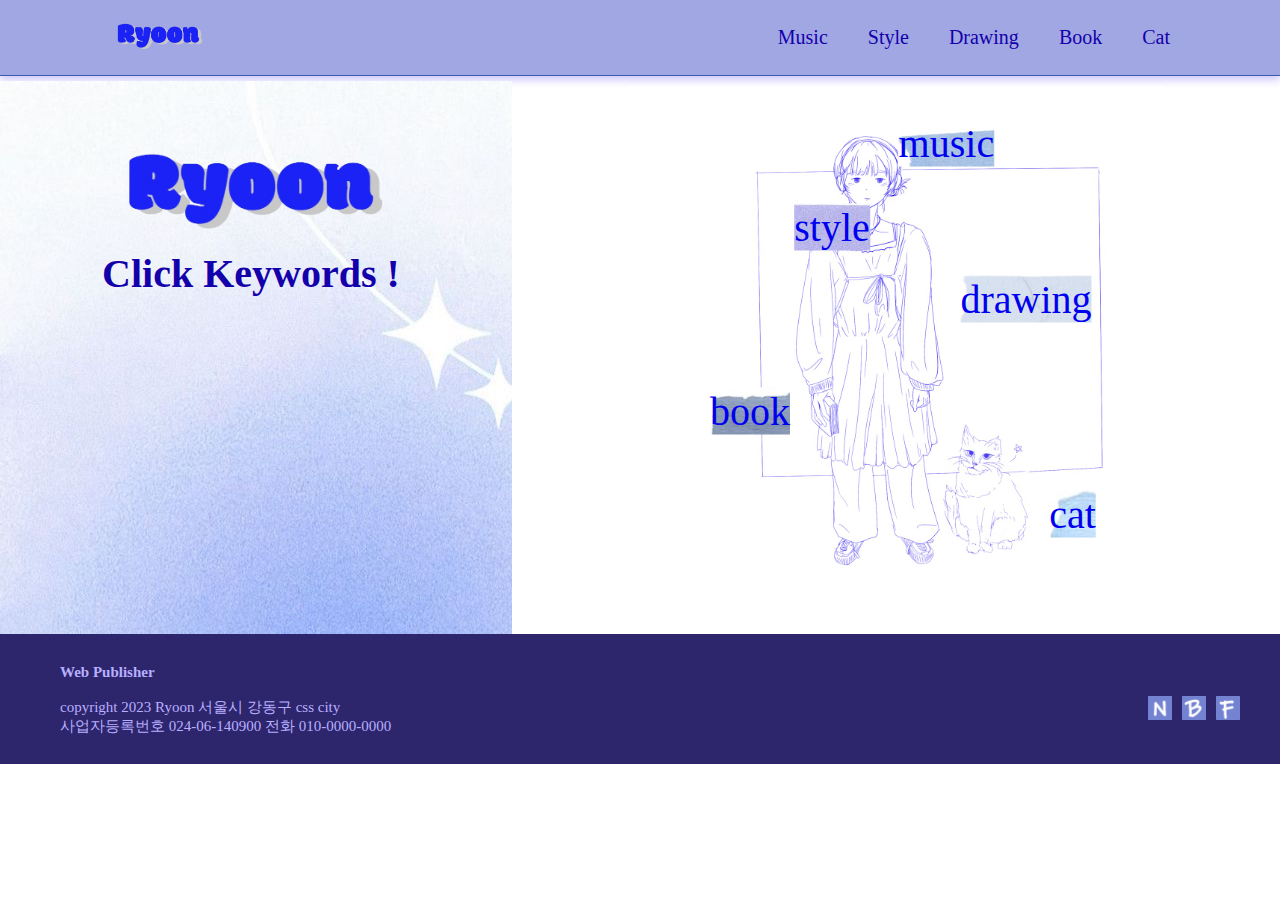
<file: index.html>
<!DOCTYPE html>
<html lang="en">
<head>
    <meta charset="UTF-8">
    <meta name="viewport" content="width=device-width, initial-scale=1.0">
    <title>Ryoon</title>
    <link rel="stylesheet" href="styles.css">
</head>
<body>
    <header>
        <nav>
            <div class="logo"><a href="index.html"><img src="img/logo.png" alt="logo"></a></div>
            <ul>
                <li><a href="music.html">Music</a></li>
                <li><a href="style.html">Style</a></li>
                <li><a href="drawing.html">Drawing</a></li>
                <li><a href="book.html">Book</a></li>
                <li><a href="cat.html">Cat</a></li>
            </ul>
        </nav>
    </header>
    <main>
        <div class="left">
            <div><img src="img/logo.png" alt="logo" style="width: 300px; margin-top: 30px;"></div>
            <span class="click">Click Keywords !</span>
        </div>
        <div class="right">
            <img src="img/me.jpg" alt="me">
            <div id="button">
            <div id="button1"><a href="music.html">music</a></div>
            <div id="button2"><a href="style.html">style</a></div>
            <div id="button3"><a href="drawing.html">drawing</a></div>
            <div id="button4"><a href="book.html">book</a></div>
            <div id="button5"><a href="cat.html">cat</a></div>
        </div>
        </div>
    </main>
    <footer>
        <div class="footer">
            <b>Web Publisher</b><br>
            <br>
            copyright 2023 Ryoon 서울시 강동구 css city<br>
            사업자등록번호 024-06-140900 전화 010-0000-0000
        </div>
        <div class="footer2">
            <a href="#"><img src="img/n.png"></a>
            <a href="#"><img src="img/b.png"></a>
            <a href="#"><img src="img/f.png"></a>
        </div>
        
    </footer>
</body>
</html>
</file>
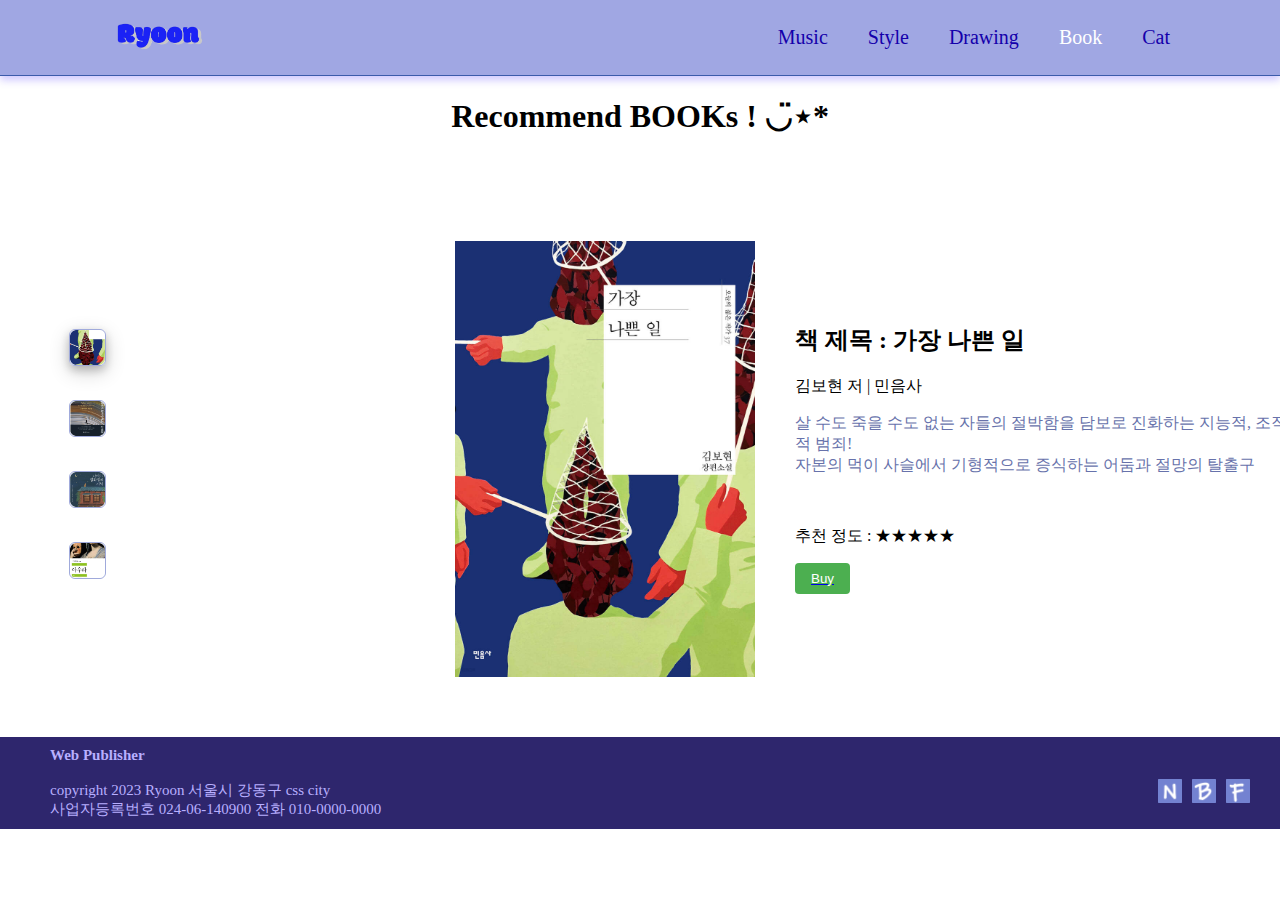
<file: book.html>
<!DOCTYPE html>
<html lang="en">
<head>
    <meta charset="UTF-8">
    <meta name="viewport" content="width=device-width, initial-scale=1.0">
    <title>Books!</title>
    <link rel="stylesheet" href="styles.css">
    <style>

         main {
            display: flex;
            justify-content: center; 
            padding: 20px;
        }

        aside {
            width: 100px;
            padding: 10px;
        }

        .book-menu {
            margin-top: 150%;
            margin-left: 20%;
            list-style-type: none;
            padding: 0;
        }

        .book-menu img {
            width: 35px;
            border: solid 1px #a0aadb;
            border-radius: 6px;
        }

        .book-menu li {
            margin-bottom: 30px;
            text-align: center;
        }

        .highlight-icon {
            box-shadow: 0 4px 8px rgba(0, 0, 0, 0.2), 0 6px 20px rgba(0, 0, 0, 0.19); /* 그림자 효과 */
            animation: glow 1.5s infinite alternate; /* 빛나는 애니메이션 */
        }

        @keyframes glow {
            from {
                box-shadow: 0 0 5px rgba(0, 26, 255, 0.5);
            }
            to {
                box-shadow: 0 0 20px rgb(0, 8, 255);
            }
        }


        .book-content {
            flex-grow: 1;
            max-width: 1500px; 
            display : block;
            margin-top: 5%;
            margin-left : 25%;
            margin-bottom: 10px;

        }

        .book-info {
            display: flex;
            align-items: center;
            margin-bottom: 30px;
        }

        .book-info img {
            max-width: 300px;
            margin-right: 40px;
        }

        .book-details h2 {
            margin-top: 0;
        }

        .buy-button {
            display: block;
            margin-top: 10px;
            padding: 8px 16px;
            background-color: #4CAF50;
            color: white;
            border: none;
            border-radius: 4px;
            cursor: pointer;
        }
        .buy-button:hover {
            display: block;
            margin-top: 10px;
            padding: 8px 16px;
            background-color: #1c681e;
            color: white;
            border: none;
            border-radius: 4px;
            cursor: pointer;
        }

        footer {
            width: 100%;
            background-color: #2e266d;
            margin-bottom: -60px;
            padding: 10px 20px;
            box-sizing: border-box;
            bottom: 0;
            left: 0;
            display: flex;
            justify-content: space-between;
            align-items: center;
        }

        .footer2 {
            display: flex;
            gap: 10px;
            margin-top: 20px;
        }

        .footer2 img {
            width: 24px;
            height: 24px;
        }
    </style>
</head>
<body>
    <header>
        <nav>
            <div class="logo"><a href="index.html"><img src="img/logo.png" alt="logo"></a></div>
            <ul>
                <li><a href="music.html">Music</a></li>
                <li><a href="style.html">Style</a></li>
                <li><a href="drawing.html">Drawing</a></li>
                <li style="color: white;"><a href="book.html">Book</a></li>
                <li><a href="cat.html">Cat</a></li>
            </ul>
        </nav>
    </header>

    <h1 style="text-align: center;">Recommend BOOKs ! ◡̈⋆*</h1>
    <main>
        
        <aside>
            <ul class="book-menu">
                <li><a href="book.html"><img src="img/book-icon1.png" alt="Book Icon"class="highlight-icon"></a></li>
                <li><a href="book2.html"><img src="img/book-icon2.png" alt="Book Icon"></a></li>
                <li><a href="book3.html"><img src="img/book-icon3.png" alt="Book Icon"></a></li>
                <li><a href="book4.html"><img src="img/book-icon4.png" alt="Book Icon"></a></li>
            </ul>
        </aside>

        <section class="book-content">
            <div class="book-info">
                <img src="img/book1.jpg" alt="Book Cover">
                <div class="book-details">
                    <h2>책 제목 : 가장 나쁜 일</h2>
                    <p>김보현 저 | 민음사 </p>
                    <p style="color: #6772ab;">살 수도 죽을 수도 없는 자들의 절박함을 담보로 진화하는 지능적, 조직적 범죄!<br>
                        자본의 먹이 사슬에서 기형적으로 증식하는 어둠과 절망의 탈출구<br>
                        </p><br>
                    <p>추천 정도 : ★★★★★
                    </p>
                    <a href="https://www.yes24.com/Product/Goods/110792471"><button class="buy-button">Buy</button></a>
                </div>
            </div>
        </section>
    </main>

    <footer>
        <div class="footer">
            <b>Web Publisher</b><br>
            <br>
            copyright 2023 Ryoon 서울시 강동구 css city<br>
            사업자등록번호 024-06-140900 전화 010-0000-0000
        </div>
        <div class="footer2">
            <a href="#"><img src="img/n.png"></a>
            <a href="#"><img src="img/b.png"></a>
            <a href="#"><img src="img/f.png"></a>
        </div>
        
    </footer>
</body>
</html>
</file>
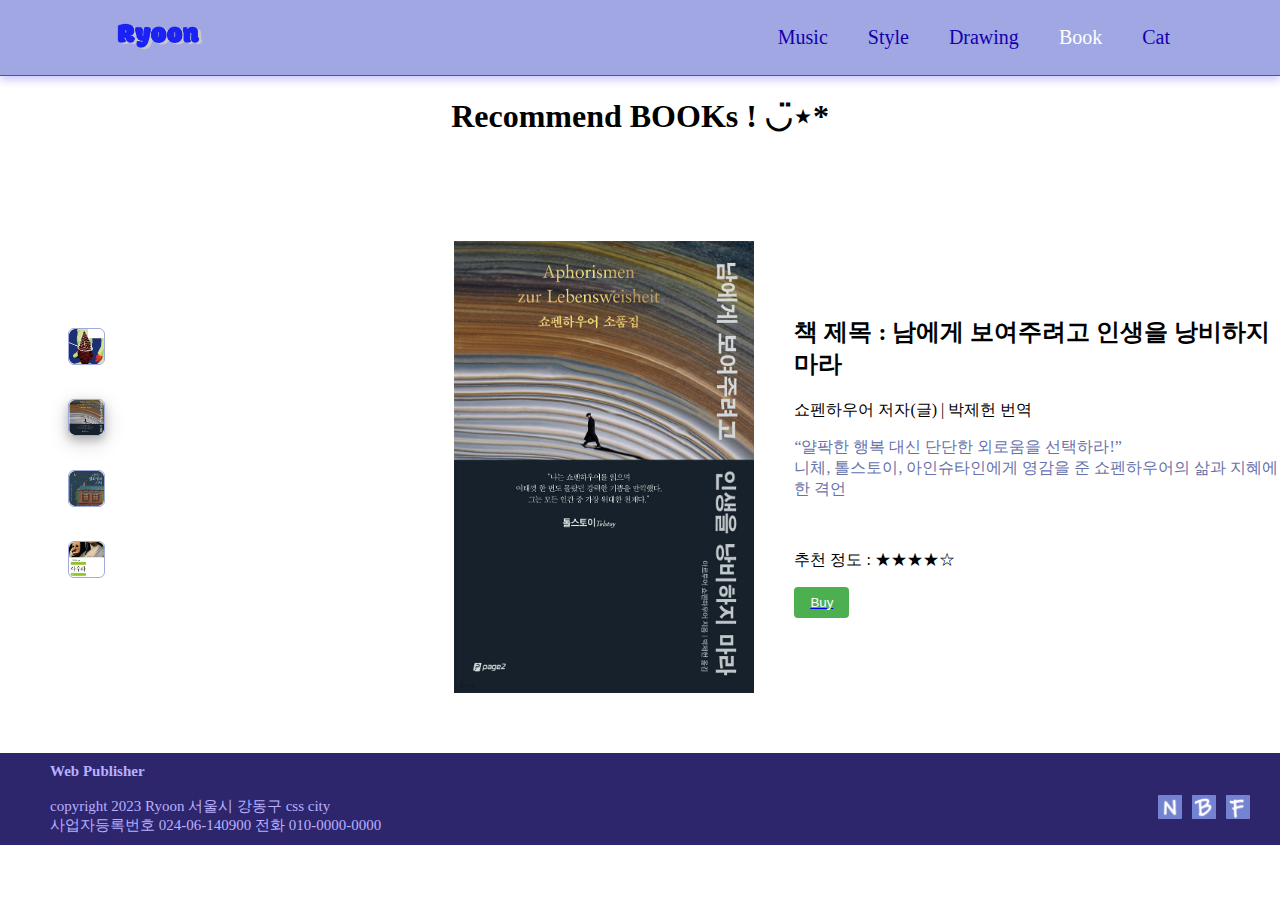
<file: book2.html>
<!DOCTYPE html>
<html lang="en">
<head>
    <meta charset="UTF-8">
    <meta name="viewport" content="width=device-width, initial-scale=1.0">
    <title>Books!</title>
    <link rel="stylesheet" href="styles.css">
    <style>

         main {
            display: flex;
            justify-content: center; 
            padding: 20px;
        }

        aside {
            width: 100px;
            padding: 10px;
        }

        .book-menu {
            margin-top: 150%;
            margin-left: 20%;
            list-style-type: none;
            padding: 0;
        }

        .book-menu img {
            width: 35px;
            border: solid 1px #a0aadb;
            border-radius: 6px;
        }

        .book-menu li {
            margin-bottom: 30px;
            text-align: center;
        }

        .highlight-icon {
            box-shadow: 0 4px 8px rgba(0, 0, 0, 0.2), 0 6px 20px rgba(0, 0, 0, 0.19); /* 그림자 효과 */
            animation: glow 1.5s infinite alternate; /* 빛나는 애니메이션 */
        }

        @keyframes glow {
            from {
                box-shadow: 0 0 5px rgba(0, 26, 255, 0.5);
            }
            to {
                box-shadow: 0 0 20px rgb(0, 8, 255);
            }
        }


        .book-content {
            flex-grow: 1;
            max-width: 1500px; 
            display : block;
            margin-top: 5%;
            margin-left : 25%;
            margin-bottom: 10px;

        }

        .book-info {
            display: flex;
            align-items: center;
            margin-bottom: 30px;
        }

        .book-info img {
            max-width: 300px;
            margin-right: 40px;
        }

        .book-details h2 {
            margin-top: 0;
        }

        .buy-button {
            display: block;
            margin-top: 10px;
            padding: 8px 16px;
            background-color: #4CAF50;
            color: white;
            border: none;
            border-radius: 4px;
            cursor: pointer;
        }
        .buy-button:hover {
            display: block;
            margin-top: 10px;
            padding: 8px 16px;
            background-color: #1c681e;
            color: white;
            border: none;
            border-radius: 4px;
            cursor: pointer;
        }

        footer {
            width: 100%;
            background-color: #2e266d;
            margin-bottom: -60px;
            padding: 10px 20px;
            box-sizing: border-box;
            bottom: 0;
            left: 0;
            display: flex;
            justify-content: space-between;
            align-items: center;
        }

        .footer2 {
            display: flex;
            gap: 10px;
            margin-top: 20px;
        }

        .footer2 img {
            width: 24px;
            height: 24px;
        }
    </style>
</head>
<body>
    <header>
        <nav>
            <div class="logo"><a href="index.html"><img src="img/logo.png" alt="logo"></a></div>
            <ul>
                <li><a href="music.html">Music</a></li>
                <li><a href="style.html">Style</a></li>
                <li><a href="drawing.html">Drawing</a></li>
                <li style="color: white;"><a href="book.html">Book</a></li>
                <li><a href="cat.html">Cat</a></li>
            </ul>
        </nav>
    </header>

    <h1 style="text-align: center;">Recommend BOOKs ! ◡̈⋆*</h1>
    <main>
        
        <aside>
            <ul class="book-menu">
                <li><a href="book.html"><img src="img/book-icon1.png" alt="Book Icon"></a></li>
                <li><a href="book2.html"><img src="img/book-icon2.png" alt="Book Icon"class="highlight-icon"></a></li>
                <li><a href="book3.html"><img src="img/book-icon3.png" alt="Book Icon"></a></li>
                <li><a href="book4.html"><img src="img/book-icon4.png" alt="Book Icon"></a></li>
            </ul>
        </aside>

        <section class="book-content">
            <div class="book-info">
                <img src="img/book2.jpg" alt="Book Cover">
                <div class="book-details">
                    <h2>책 제목 : 남에게 보여주려고 인생을 낭비하지 마라</h2>
                    <p>쇼펜하우어 저자(글) | 박제헌 번역</p>
                    <p style="color: #6772ab;">“얄팍한 행복 대신 단단한 외로움을 선택하라!”<br>
                        니체, 톨스토이, 아인슈타인에게 영감을 준 쇼펜하우어의 삶과 지혜에 대한 격언<br>
                        </p><br>
                    <p>추천 정도 : ★★★★☆
                    </p>
                    <a href="https://product.kyobobook.co.kr/detail/S000210410749"><button class="buy-button">Buy</button></a>
                </div>
            </div>
        </section>
    </main>

    <footer>
        <div class="footer">
            <b>Web Publisher</b><br>
            <br>
            copyright 2023 Ryoon 서울시 강동구 css city<br>
            사업자등록번호 024-06-140900 전화 010-0000-0000
        </div>
        <div class="footer2">
            <a href="#"><img src="img/n.png"></a>
            <a href="#"><img src="img/b.png"></a>
            <a href="#"><img src="img/f.png"></a>
        </div>
        
    </footer>
</body>
</html>
</file>
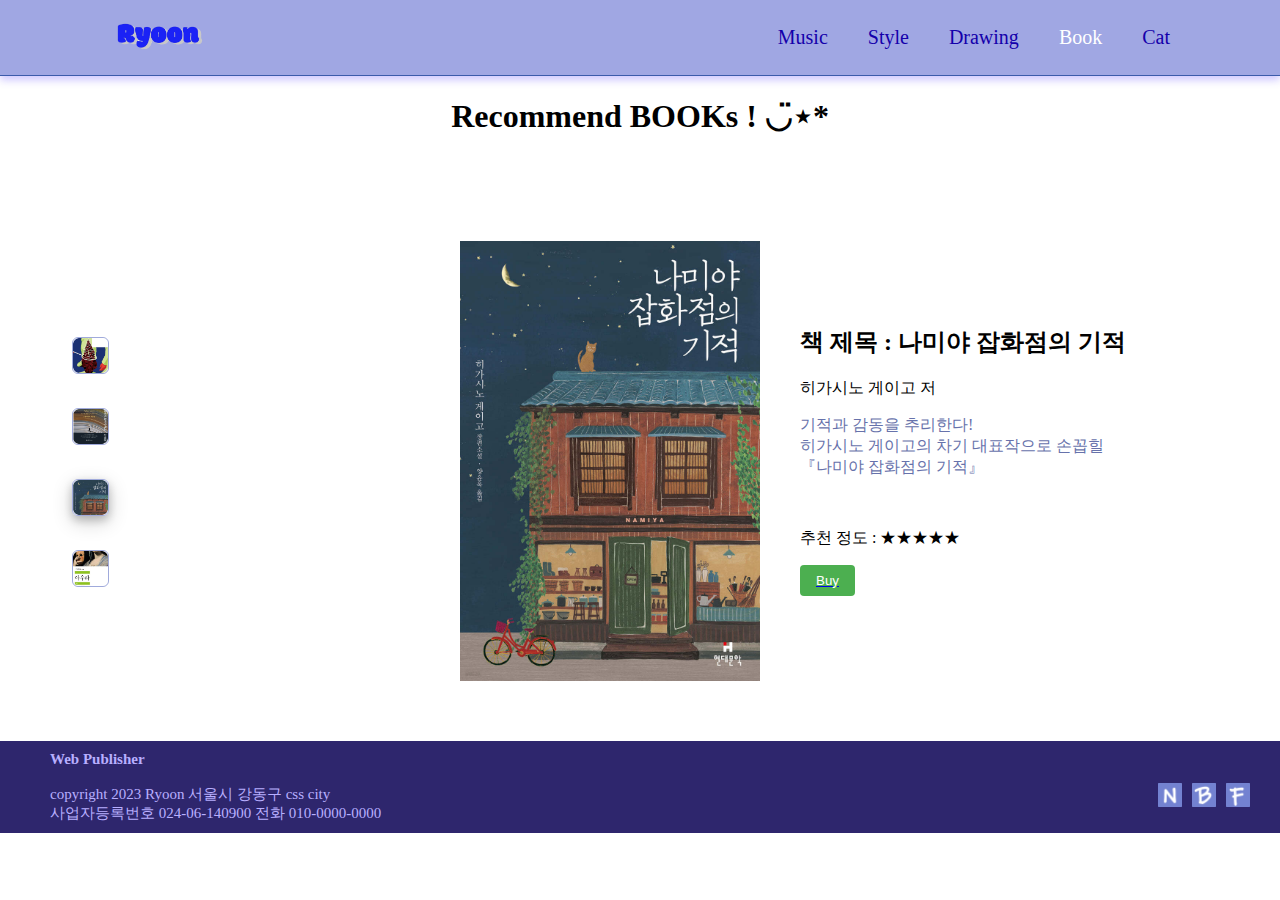
<file: book3.html>
<!DOCTYPE html>
<html lang="en">
<head>
    <meta charset="UTF-8">
    <meta name="viewport" content="width=device-width, initial-scale=1.0">
    <title>Books!</title>
    <link rel="stylesheet" href="styles.css">
    <style>

         main {
            display: flex;
            justify-content: center; 
            padding: 20px;
        }

        aside {
            width: 100px;
            padding: 10px;
        }

        .book-menu {
            margin-top: 150%;
            margin-left: 20%;
            list-style-type: none;
            padding: 0;
        }

        .book-menu img {
            width: 35px;
            border: solid 1px #a0aadb;
            border-radius: 6px;
        }

        .book-menu li {
            margin-bottom: 30px;
            text-align: center;
        }

        .highlight-icon {
            box-shadow: 0 4px 8px rgba(0, 0, 0, 0.2), 0 6px 20px rgba(0, 0, 0, 0.19); /* 그림자 효과 */
            animation: glow 1.5s infinite alternate; /* 빛나는 애니메이션 */
        }

        @keyframes glow {
            from {
                box-shadow: 0 0 5px rgba(0, 26, 255, 0.5);
            }
            to {
                box-shadow: 0 0 20px rgb(0, 8, 255);
            }
        }


        .book-content {
            flex-grow: 1;
            max-width: 1500px; 
            display : block;
            margin-top: 5%;
            margin-left : 25%;
            margin-bottom: 10px;
        }

        .book-info {
            display: flex;
            align-items: center;
            margin-bottom: 30px;
        }

        .book-info img {
            max-width: 300px;
            margin-right: 40px;
        }

        .book-details h2 {
            margin-top: 0;
        }

        .buy-button {
            display: block;
            margin-top: 10px;
            padding: 8px 16px;
            background-color: #4CAF50;
            color: white;
            border: none;
            border-radius: 4px;
            cursor: pointer;
        }
        .buy-button:hover {
            display: block;
            margin-top: 10px;
            padding: 8px 16px;
            background-color: #1c681e;
            color: white;
            border: none;
            border-radius: 4px;
            cursor: pointer;
        }

        footer {
            width: 100%;
            background-color: #2e266d;
            margin-bottom: -60px;
            padding: 10px 20px;
            box-sizing: border-box;
            bottom: 0;
            left: 0;
            display: flex;
            justify-content: space-between;
            align-items: center;
        }

        .footer2 {
            display: flex;
            gap: 10px;
            margin-top: 20px;
        }

        .footer2 img {
            width: 24px;
            height: 24px;
        }
    </style>
</head>
<body>
    <header>
        <nav>
            <div class="logo"><a href="index.html"><img src="img/logo.png" alt="logo"></a></div>
            <ul>
                <li><a href="music.html">Music</a></li>
                <li><a href="style.html">Style</a></li>
                <li><a href="drawing.html">Drawing</a></li>
                <li style="color: white;"><a href="book.html">Book</a></li>
                <li><a href="cat.html">Cat</a></li>
            </ul>
        </nav>
    </header>

    <h1 style="text-align: center;">Recommend BOOKs ! ◡̈⋆*</h1>
    <main>
        
        <aside>
            <ul class="book-menu">
                <li><a href="book.html"><img src="img/book-icon1.png" alt="Book Icon"></a></li>
                <li><a href="book2.html"><img src="img/book-icon2.png" alt="Book Icon"></a></li>
                <li><a href="book3.html"><img src="img/book-icon3.png" alt="Book Icon"class="highlight-icon"></a></li>
                <li><a href="book4.html"><img src="img/book-icon4.png" alt="Book Icon"></a></li>
            </ul>
        </aside>

        <section class="book-content">
            <div class="book-info">
                <img src="img/book3.jpg" alt="Book Cover">
                <div class="book-details">
                    <h2>책 제목 : 나미야 잡화점의 기적</h2>
                    <p>히가시노 게이고 저 </p>
                    <p style="color: #6772ab;">
                    기적과 감동을 추리한다!<br>
                    히가시노 게이고의 차기 대표작으로 손꼽힐<br>
                    『나미야 잡화점의 기적』 <br>
                        </p><br>
                    <p>추천 정도 : ★★★★★
                    </p>
                    <a href="https://www.yes24.com/Product/Goods/110792471"><button class="buy-button">Buy</button></a>
                </div>
            </div>
        </section>
    </main>

    <footer>
        <div class="footer">
            <b>Web Publisher</b><br>
            <br>
            copyright 2023 Ryoon 서울시 강동구 css city<br>
            사업자등록번호 024-06-140900 전화 010-0000-0000
        </div>
        <div class="footer2">
            <a href="#"><img src="img/n.png"></a>
            <a href="#"><img src="img/b.png"></a>
            <a href="#"><img src="img/f.png"></a>
        </div>
        
    </footer>
</body>
</html>
</file>
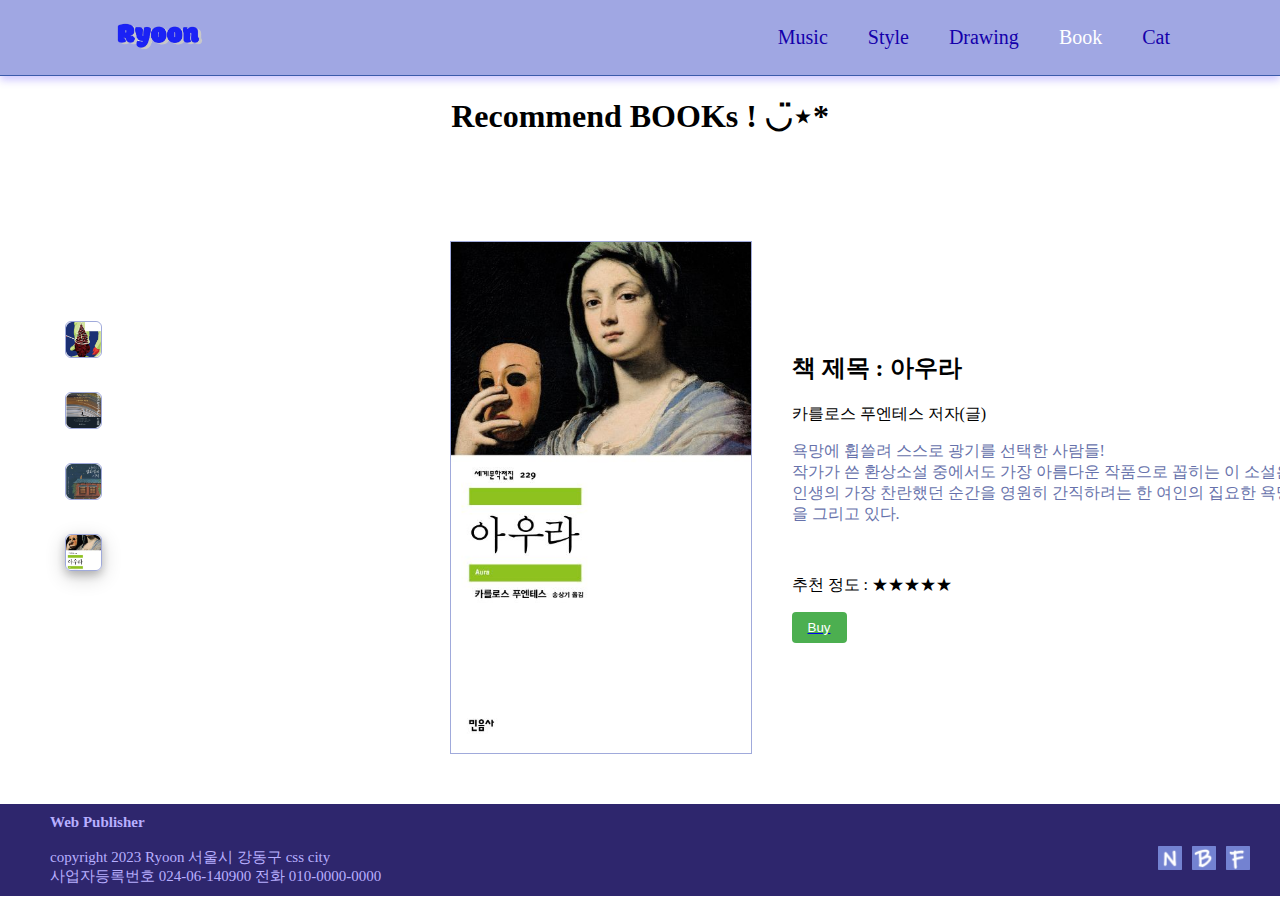
<file: book4.html>
<!DOCTYPE html>
<html lang="en">
<head>
    <meta charset="UTF-8">
    <meta name="viewport" content="width=device-width, initial-scale=1.0">
    <title>Books!</title>
    <link rel="stylesheet" href="styles.css">
    <style>

         main {
            display: flex;
            justify-content: center; 
            padding: 20px;
        }

        aside {
            width: 100px;
            padding: 10px;
        }

        .book-menu {
            margin-top: 150%;
            margin-left: 20%;
            list-style-type: none;
            padding: 0;
        }

        .book-menu img {
            width: 35px;
            border: solid 1px #a0aadb;
            border-radius: 6px;
        }

        .book-menu li {
            margin-bottom: 30px;
            text-align: center;
        }

        .highlight-icon {
            box-shadow: 0 4px 8px rgba(0, 0, 0, 0.2), 0 6px 20px rgba(0, 0, 0, 0.19); /* 그림자 효과 */
            animation: glow 1.5s infinite alternate; /* 빛나는 애니메이션 */
        }

        @keyframes glow {
            from {
                box-shadow: 0 0 5px rgba(0, 26, 255, 0.5);
            }
            to {
                box-shadow: 0 0 20px rgb(0, 8, 255);
            }
        }


        .book-content {
            flex-grow: 1;
            max-width: 1500px; 
            display : block;
            margin-top: 5%;
            margin-left : 25%;

        }

        .book-info {
            display: flex;
            align-items: center;
            margin-bottom: 30px;
        }

        .book-info img {
            max-width: 300px;
            margin-right: 40px;
        }

        .book-details h2 {
            margin-top: 0;
        }

        .buy-button {
            display: block;
            margin-top: 10px;
            padding: 8px 16px;
            background-color: #4CAF50;
            color: white;
            border: none;
            border-radius: 4px;
            cursor: pointer;
        }
        .buy-button:hover {
            display: block;
            margin-top: 10px;
            padding: 8px 16px;
            background-color: #1c681e;
            color: white;
            border: none;
            border-radius: 4px;
            cursor: pointer;
        }

        footer {
            width: 100%;
            background-color: #2e266d;
            margin-bottom: -60px;
            padding: 10px 20px;
            box-sizing: border-box;
            bottom: 0;
            left: 0;
            display: flex;
            justify-content: space-between;
            align-items: center;
        }

        .footer2 {
            display: flex;
            gap: 10px;
            margin-top: 20px;
        }

        .footer2 img {
            width: 24px;
            height: 24px;
        }
    </style>
</head>
<body>
    <header>
        <nav>
            <div class="logo"><a href="index.html"><img src="img/logo.png" alt="logo"></a></div>
            <ul>
                <li><a href="music.html">Music</a></li>
                <li><a href="style.html">Style</a></li>
                <li><a href="drawing.html">Drawing</a></li>
                <li style="color: white;"><a href="book.html">Book</a></li>
                <li><a href="cat.html">Cat</a></li>
            </ul>
        </nav>
    </header>

    <h1 style="text-align: center;">Recommend BOOKs ! ◡̈⋆*</h1>
    <main>
        
        <aside>
            <ul class="book-menu">
                <li><a href="book.html"><img src="img/book-icon1.png" alt="Book Icon"></a></li>
                <li><a href="book2.html"><img src="img/book-icon2.png" alt="Book Icon"></a></li>
                <li><a href="book3.html"><img src="img/book-icon3.png" alt="Book Icon"></a></li>
                <li><a href="book4.html"><img src="img/book-icon4.png" alt="Book Icon"class="highlight-icon"></a></li>
            </ul>
        </aside>

        <section class="book-content">
            <div class="book-info">
                <img src="img/book4.jpg" alt="Book Cover" style="border: solid 1px #a0aadb;">
                <div class="book-details">
                    <h2>책 제목 : 아우라</h2>
                    <p>카를로스 푸엔테스 저자(글) </p>
                    <p style="color: #6772ab;">욕망에 휩쓸려 스스로 광기를 선택한 사람들!<br>
                        작가가 쓴 환상소설 중에서도 가장 아름다운 작품으로 꼽히는 이 소설은 <br>
                        인생의 가장 찬란했던 순간을 영원히 간직하려는 한 여인의 집요한 욕망을 그리고 있다. 
                        </p><br>
                    <p>추천 정도 : ★★★★★
                    </p>
                    <a href="https://product.kyobobook.co.kr/detail/S000000620366"><button class="buy-button">Buy</button></a>
                </div>
            </div>
            <!-- 여기에 다른 책 정보 추가 -->
        </section>
    </main>

    <footer>
        <div class="footer">
            <b>Web Publisher</b><br>
            <br>
            copyright 2023 Ryoon 서울시 강동구 css city<br>
            사업자등록번호 024-06-140900 전화 010-0000-0000
        </div>
        <div class="footer2">
            <a href="#"><img src="img/n.png"></a>
            <a href="#"><img src="img/b.png"></a>
            <a href="#"><img src="img/f.png"></a>
        </div>
        
    </footer>
</body>
</html>
</file>
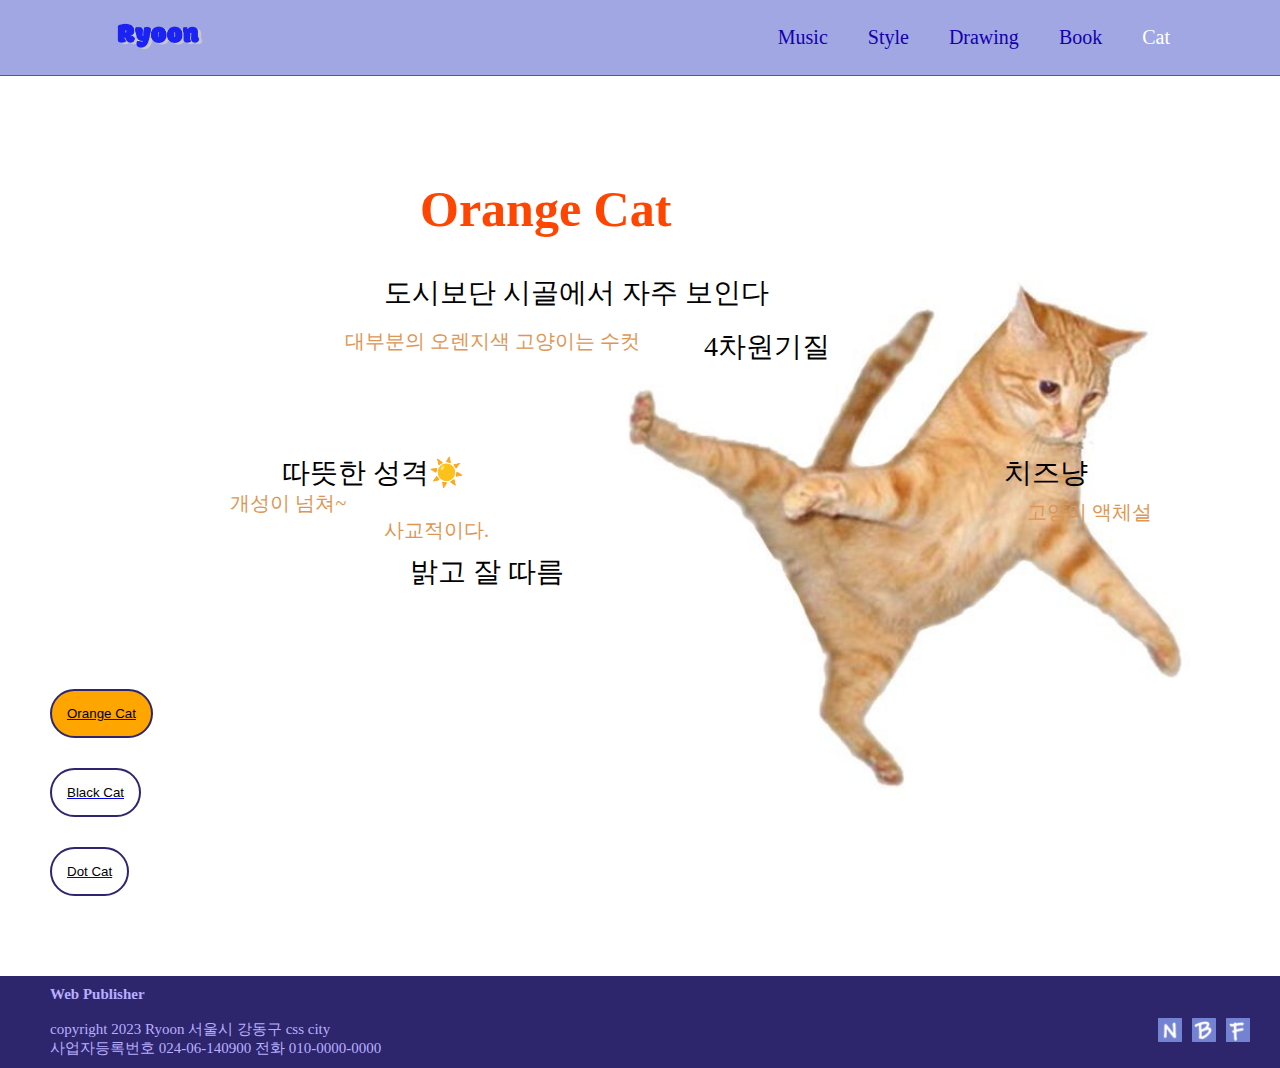
<file: cat.html>
<!DOCTYPE html>
<html lang="en">
<head>
    <meta charset="UTF-8">
    <meta name="viewport" content="width=device-width, initial-scale=1.0">
    <title>Orange Cat</title>
    <link rel="stylesheet" href="styles.css">
    <style>
        body {
            margin: 0;
            padding: 0;
        }

        .background-image {
            width: 100%;
            height: 100vh;
            background-image: url('img/cat1.png');
            background-size: cover;
            background-position: center;
            display: flex;
            justify-content: center;
            align-items: center;
            position: relative;
        }

        .description {
            padding: 20px;
            border-radius: 10px;
            max-width: 600px;
            text-align: center;
            list-style: none;
        }

        .description div{
            font-size: 28px;
        }

        .buttons {
            width: 100%;
            margin-left: 30px;
            position: absolute;
            bottom: 80px;
            left: 20px;
        }

        .buttons button {
            padding: 15px;
            border: solid 2px #2e266d;
            border-radius: 30px;
        }
        footer {
            width: 100%;
            background-color: #2e266d;
            margin-bottom: -60px;
            padding: 10px 20px;
            box-sizing: border-box;
            bottom: 0;
            left: 0;
            display: flex;
            justify-content: space-between;
            align-items: center;
        }

        .footer2 {
            display: flex;
            gap: 10px;
            margin-top: 20px;
        }

        .footer2 img {
            width: 24px;
            height: 24px;
        }
    </style>
</head>
<body>
    <header>
        <nav>
            <div class="logo"><a href="index.html"><img src="img/logo.png" alt="logo"></a></div>
            <ul>
                <li><a href="music.html">Music</a></li>
                <li><a href="style.html">Style</a></li>
                <li><a href="drawing.html">Drawing</a></li>
                <li><a href="book.html">Book</a></li>
                <li style="color: white;"><a href="cat.html">Cat</a></li>
            </ul>
        </nav>
    </header>

    <div class="background-image">
        <div class="description">
            <h2 style="font-size: 50px; position:
             absolute; top: 62px; left: 420px; color: orangered;">Orange Cat</h2>
            <ul>
                <div style="position: absolute; top: 28%; left: 55%;">4차원기질</div>
                <div style="position: absolute; top: 22%; left: 30%;">도시보단 시골에서 자주 보인다</div>
                <div style="position: absolute; top: 28%; right: 50%; font-size: 20px; color: rgb(222, 150, 83);">대부분의 오렌지색 고양이는 수컷</div>
                <div style="position: absolute; top: 42%; left: 22%;">따뜻한 성격☀️</div>
                <div style="position: absolute; top: 47%; right: 10%; font-size: 20px; color: rgb(222, 150, 83);">고양이 액체설</div>
                <div style="position: absolute; top: 53%; left: 32%;">밝고 잘 따름</div>
                <div style="position: absolute; top: 49%; left: 30%; font-size: 20px; color: rgb(222, 150, 83);">사교적이다.</div>

                <div style="position: absolute; top: 46%; left: 18%; font-size: 20px; color: rgb(222, 150, 83);">개성이 넘쳐~</div>
                <div style="position: absolute; top: 42%; right: 15%;">치즈냥</div>
            </ul>
        </div>
        <div class="buttons">
            <a href="cat.html"><button style="background-color: orange;">Orange Cat</button></a>
            <a href="cat2.html"><button>Black Cat</button></a>
            <a href="cat3.html"><button>Dot Cat</button></a>
        </div>
    </div>


    <footer>
        <div class="footer">
            <b>Web Publisher</b><br>
            <br>
            copyright 2023 Ryoon 서울시 강동구 css city<br>
            사업자등록번호 024-06-140900 전화 010-0000-0000
        </div>
        <div class="footer2">
            <a href="#"><img src="img/n.png"></a>
            <a href="#"><img src="img/b.png"></a>
            <a href="#"><img src="img/f.png"></a>
        </div>
        
    </footer>
</body>
</html>
</file>
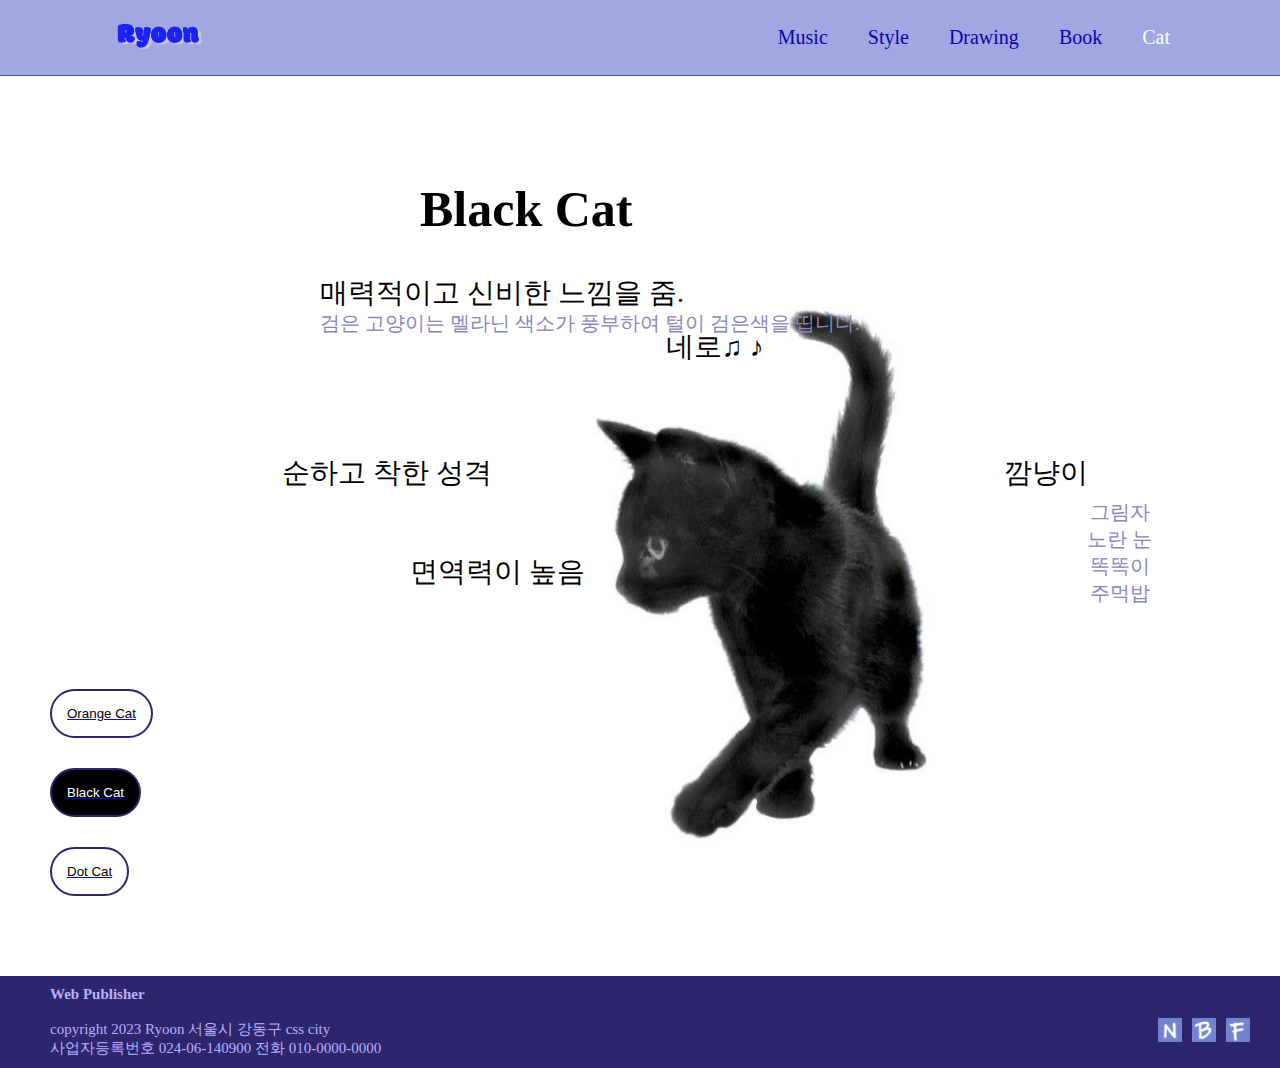
<file: cat2.html>
<!DOCTYPE html>
<html lang="en">
<head>
    <meta charset="UTF-8">
    <meta name="viewport" content="width=device-width, initial-scale=1.0">
    <title>black Cat</title>
    <link rel="stylesheet" href="styles.css">
    <style>
        body {
            margin: 0;
            padding: 0;
        }

        .background-image {
            width: 100%;
            height: 100vh;
            background-image: url('img/cat2.png');
            background-size: cover;
            background-position: center;
            display: flex;
            justify-content: center;
            align-items: center;
            position: relative;
        }

        .description {
            padding: 20px;
            border-radius: 10px;
            max-width: 600px;
            text-align: center;
            list-style: none;
        }

        .description div{
            font-size: 28px;
        }

        .buttons {
            width: 100%;
            margin-left: 30px;
            position: absolute;
            bottom: 80px;
            left: 20px;
        }

        .buttons button {
            padding: 15px;
            border: solid 2px #2e266d;
            border-radius: 30px;
        }
        footer {
            width: 100%;
            background-color: #2e266d;
            margin-bottom: -60px;
            padding: 10px 20px;
            box-sizing: border-box;
            bottom: 0;
            left: 0;
            display: flex;
            justify-content: space-between;
            align-items: center;
        }

        .footer2 {
            display: flex;
            gap: 10px;
            margin-top: 20px;
        }

        .footer2 img {
            width: 24px;
            height: 24px;
        }
    </style>
</head>
<body>
    <header>
        <nav>
            <div class="logo"><a href="index.html"><img src="img/logo.png" alt="logo"></a></div>
            <ul>
                <li><a href="music.html">Music</a></li>
                <li><a href="style.html">Style</a></li>
                <li><a href="drawing.html">Drawing</a></li>
                <li><a href="book.html">Book</a></li>
                <li style="color: white;"><a href="cat.html">Cat</a></li>
            </ul>
        </nav>
    </header>

    <div class="background-image">
        <div class="description">
            <h2 style="font-size: 50px; position:
             absolute; top: 62px; left: 420px; color: rgb(0, 0, 0);">Black Cat</h2>
            <ul>
                <div style="position: absolute; top: 28%; left: 52%;">네로♫ ♪</div>
                <div style="position: absolute; top: 22%; left: 25%;">매력적이고 신비한 느낌을 줌.</div>
                <div style="position: absolute; top: 26%; left: 25%; font-size: 20px; color: rgb(135, 135, 185);">검은 고양이는 멜라닌 색소가 풍부하여 털이 검은색을 띱니다.</div>
                <div style="position: absolute; top: 42%; left: 22%;">순하고 착한 성격</div>
                <div style="position: absolute; top: 53%; left: 32%;">면역력이 높음</div>
                <div style="position: absolute; top: 42%; right: 15%;">깜냥이</div>
                <div style="position: absolute; top: 47%; right: 10%; font-size: 20px; color: rgb(135, 135, 185);">
                    그림자<br> 
                    노란 눈 <br>
                    똑똑이<br>
                    주먹밥<br>
                </div>

            </ul>
        </div>
        <div class="buttons">
            <a href="cat.html"><button>Orange Cat</button></a>
            <a href="cat2.html"><button style="background-color: rgb(0, 0, 0); color: #ffffff;">Black Cat</button></a>
            <a href="cat3.html"><button>Dot Cat</button></a>
        </div>
    </div>


    <footer>
        <div class="footer">
            <b>Web Publisher</b><br>
            <br>
            copyright 2023 Ryoon 서울시 강동구 css city<br>
            사업자등록번호 024-06-140900 전화 010-0000-0000
        </div>
        <div class="footer2">
            <a href="#"><img src="img/n.png"></a>
            <a href="#"><img src="img/b.png"></a>
            <a href="#"><img src="img/f.png"></a>
        </div>
        
    </footer>
</body>
</html>
</file>
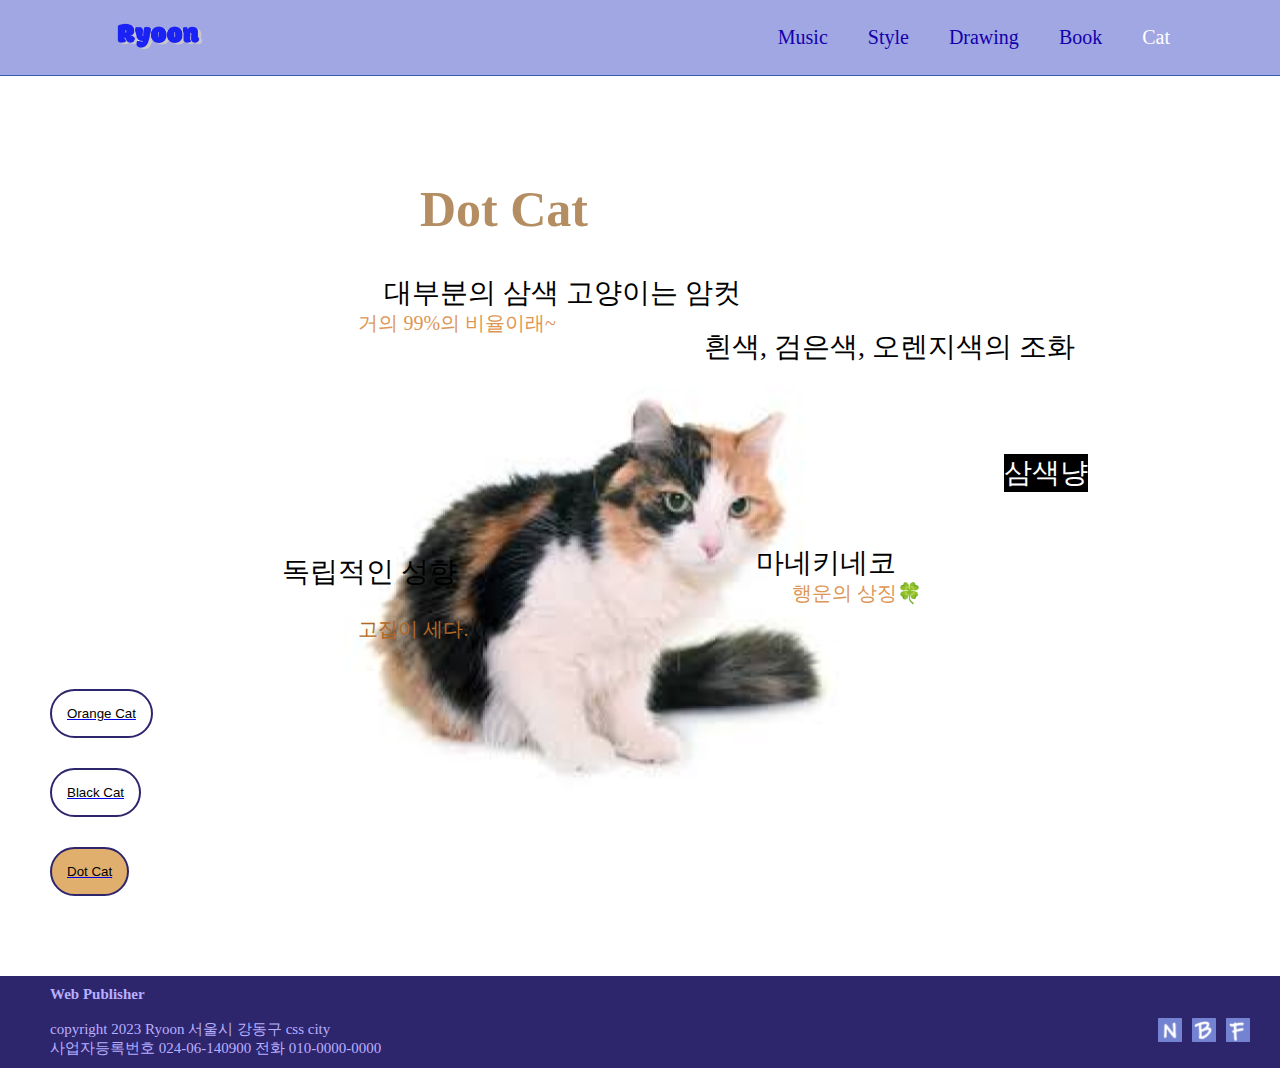
<file: cat3.html>
<!DOCTYPE html>
<html lang="en">
<head>
    <meta charset="UTF-8">
    <meta name="viewport" content="width=device-width, initial-scale=1.0">
    <title>Dot Cat</title>
    <link rel="stylesheet" href="styles.css">
    <style>
        body {
            margin: 0;
            padding: 0;
        }

        .background-image {
            width: 100%;
            height: 100vh;
            background-image: url('img/cat3.png');
            background-size: cover;
            background-position: center;
            display: flex;
            justify-content: center;
            align-items: center;
            position: relative;
        }

        .description {
            padding: 20px;
            border-radius: 10px;
            max-width: 600px;
            text-align: center;
            list-style: none;
        }

        .description div{
            font-size: 28px;
        }

        .buttons {
            width: 100%;
            margin-left: 30px;
            position: absolute;
            bottom: 80px;
            left: 20px;
        }

        .buttons button {
            padding: 15px;
            border: solid 2px #2e266d;
            border-radius: 30px;
        }
        footer {
            width: 100%;
            background-color: #2e266d;
            margin-bottom: -60px;
            padding: 10px 20px;
            box-sizing: border-box;
            bottom: 0;
            left: 0;
            display: flex;
            justify-content: space-between;
            align-items: center;
        }

        .footer2 {
            display: flex;
            gap: 10px;
            margin-top: 20px;
        }

        .footer2 img {
            width: 24px;
            height: 24px;
        }
    </style>
</head>
<body>
    <header>
        <nav>
            <div class="logo"><a href="index.html"><img src="img/logo.png" alt="logo"></a></div>
            <ul>
                <li><a href="music.html">Music</a></li>
                <li><a href="style.html">Style</a></li>
                <li><a href="drawing.html">Drawing</a></li>
                <li><a href="book.html">Book</a></li>
                <li style="color: white;"><a href="cat.html">Cat</a></li>
            </ul>
        </nav>
    </header>

    <div class="background-image">
        <div class="description">
            <h2 style="font-size: 50px; position:
             absolute; top: 62px; left: 420px; color: rgb(180, 142, 98);">Dot Cat</h2>
            <ul>
                <div style="position: absolute; top: 28%; left: 55%;">흰색, 검은색, 오렌지색의 조화</div>
                <div style="position: absolute; top: 22%; left: 30%;">대부분의 삼색 고양이는 암컷</div>
                <div style="position: absolute; top: 26%; left: 28%; font-size: 20px; color: rgb(222, 150, 83);">거의 99%의 비율이래~</div>
                <div style="position: absolute; top: 52%; right: 30%;">마네키네코</div>
                <div style="position: absolute; top: 56%; right: 28%; font-size: 20px; color: rgb(222, 150, 83);">행운의 상징🍀</div>
                <div style="position: absolute; top: 53%; left: 22%;">독립적인 성향</div>
                <div style="position: absolute; top: 60%; left: 28%; font-size: 20px; color: rgb(176, 104, 37);">고집이 세다.</div>
                <div style="position: absolute; top: 42%; right: 15%; background-color: black; color: white;">삼색냥</div>
            </ul>
        </div>
        <div class="buttons">
            <a href="cat.html"><button>Orange Cat</button></a>
            <a href="cat2.html"><button>Black Cat</button></a>
            <a href="cat3.html"><button style="background-color: rgb(225, 175, 109);">Dot Cat</button></a>
        </div>
    </div>


    <footer>
        <div class="footer">
            <b>Web Publisher</b><br>
            <br>
            copyright 2023 Ryoon 서울시 강동구 css city<br>
            사업자등록번호 024-06-140900 전화 010-0000-0000
        </div>
        <div class="footer2">
            <a href="#"><img src="img/n.png"></a>
            <a href="#"><img src="img/b.png"></a>
            <a href="#"><img src="img/f.png"></a>
        </div>
        
    </footer>
</body>
</html>
</file>
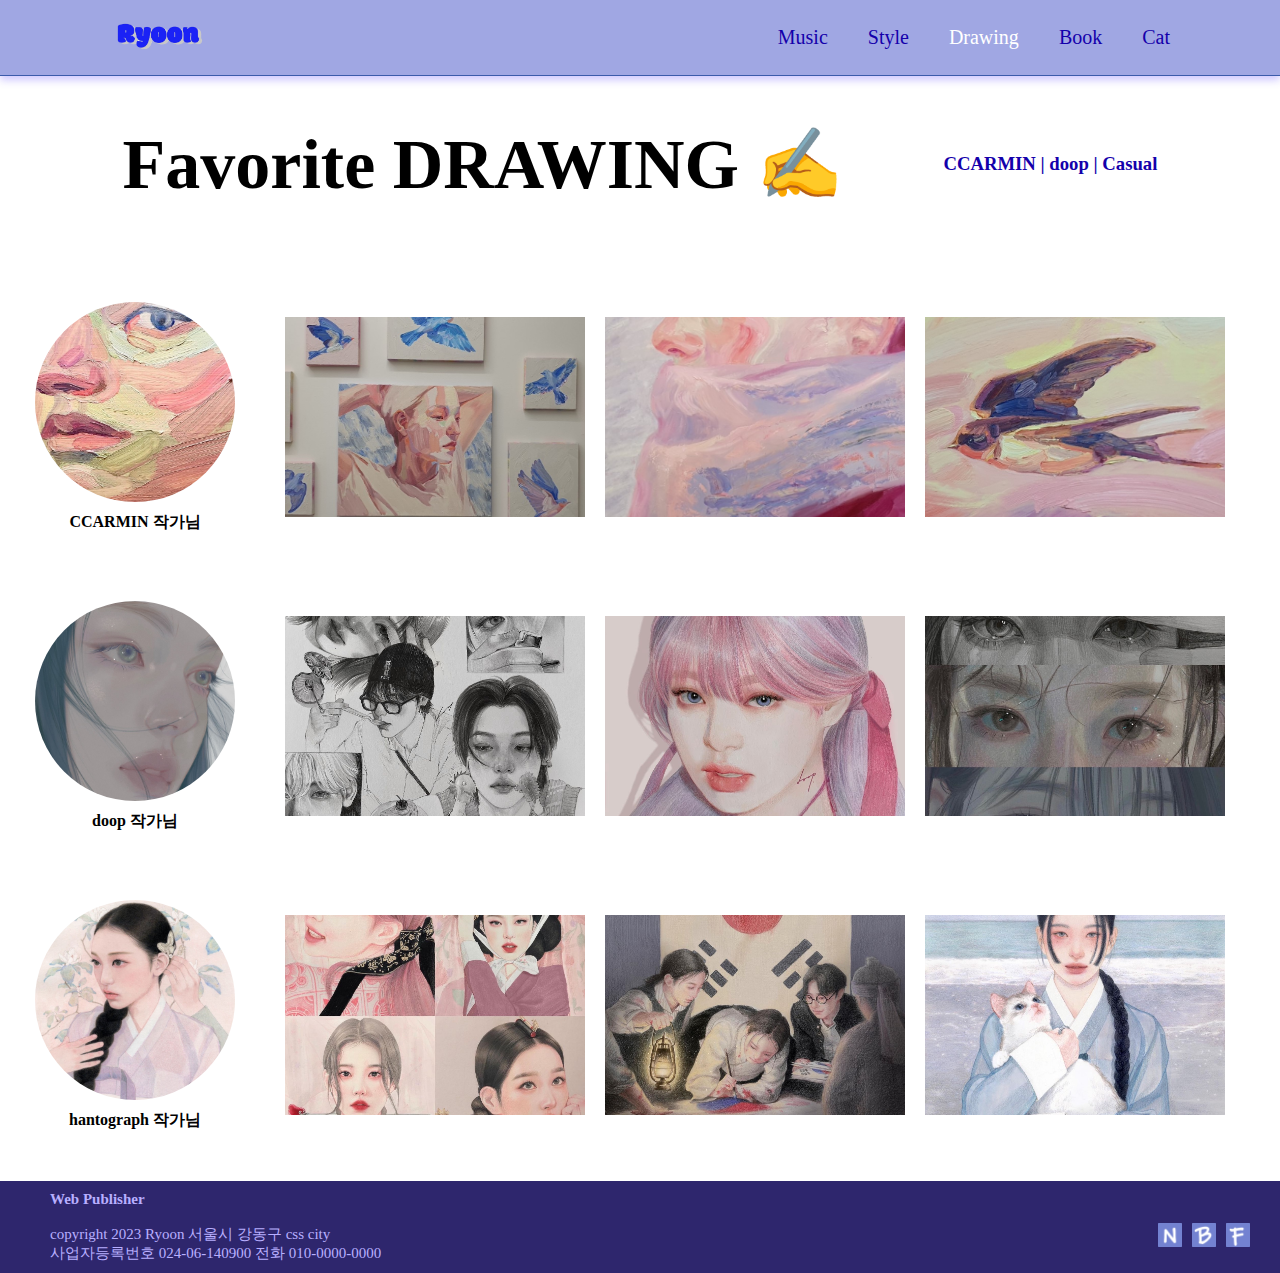
<file: drawing.html>
<!DOCTYPE html>
<html lang="en">
<head>
   <meta charset="UTF-8">
   <meta name="viewport" content="width=device-width, initial-scale=1.0">
   <title>DRAWING</title>
   <link rel="stylesheet" href="styles.css">
   <style>
       .header-container {
           display: flex;
           justify-content: center;
           align-items: center;
           margin-bottom: 50px;
       }

       .header-container h1 {
           font-size: 70px;
           margin-right: 50px;
       }

       .header-container h3 {
           margin: 0 0 0 50px;
       }

       .profile-container {
    display: flex;
    justify-content: center;
    align-items: center;
    margin-bottom: 50px;
    position: relative;
}

.profile-wrapper {
    display: flex;
    flex-direction: column;
    align-items: center;
    margin-right: 50px;
}

.profile-image {
    width: 200px;
    height: 200px;
    border-radius: 50%;
    transition: filter 0.3s ease;
}

.profile-image:hover {
    filter: brightness(0.5);
}

.profile-link {
    position: absolute;
    top: 47%;
    left: 20.5%;
    transform: translate(-50%, -50%);
    color: white;
    font-size: 15px;
    font-weight: bold;
    text-decoration: underline;
    opacity: 0;
    transition: opacity 0.3s ease;
    pointer-events: none;
}

.profile-image:hover + .profile-link {
    opacity: 1;
    pointer-events: auto;
}

.profile-name {
    margin-top: 10px;
    font-weight: bold;
}

.artwork-container {
    display: flex;
}

.artwork-container img {
    width: 300px;
    height: 200px;
    object-fit: cover;
    margin-right: 20px;
}
footer {
            width: 100%;
            background-color: #2e266d;
            margin-bottom: -60px;
            padding: 10px 20px;
            box-sizing: border-box;
            bottom: 0;
            left: 0;
            display: flex;
            justify-content: space-between;
            align-items: center;
        }

        .footer2 {
            display: flex;
            gap: 10px;
            margin-top: 20px;
        }

        .footer2 img {
            width: 24px;
            height: 24px;
        }
   </style>
</head>
<body>
   <header>
       <nav>
           <div class="logo"><a href="index.html"><img src="img/logo.png" alt="logo"></a></div>
           <ul>
               <li><a href="music.html">Music</a></li>
               <li><a href="style.html">Style</a></li>
               <li style="color: white;"><a href="drawing.html">Drawing</a></li>
               <li><a href="book.html">Book</a></li>
               <li><a href="cat.html">Cat</a></li>
           </ul>
       </nav>
   </header>

   <div class="header-container">
       <h1>Favorite DRAWING ✍</h1>
       <h3 style="color: #1400ab;"">CCARMIN | doop | Casual </h3>
   </div>

   <div class="profile-container">
    <div class="profile-wrapper">
        <img class="profile-image" src="img/profile1.jpg" alt="Profile Image">
        <a href="https://www.instagram.com/ccarmin_/" target="_blank" class="profile-link">작가 인스타로 이동</a>
        <div class="profile-name">CCARMIN 작가님</div>
    </div>
    <div class="artwork-container">
        <img src="img/ca1.jpg" alt="Artwork 1">
        <img src="img/ca2.jpg" alt="Artwork 2">
        <img src="img/ca3.jpg" alt="Artwork 3">
    </div>
</div>
<br>

<div class="profile-container">
    <div class="profile-wrapper">
        <img class="profile-image" src="img/profile2.jpg" alt="Profile Image">
        <a href="https://www.instagram.com/mood.doop/" target="_blank" class="profile-link">작가 인스타로 이동</a>
        <div class="profile-name">doop 작가님</div>
    </div>
    <div class="artwork-container">
        <img src="img/do1.jpg" alt="Artwork 1">
        <img src="img/do2.jpg" alt="Artwork 2">
        <img src="img/do3.jpg" alt="Artwork 3">
    </div>
</div>
<br>
<div class="profile-container">
    <div class="profile-wrapper">
        <img class="profile-image" src="img/profile3.jpg" alt="Profile Image">
        <a href="https://www.instagram.com/hantograph/" target="_blank" class="profile-link">작가 인스타로 이동</a>
        <div class="profile-name">hantograph 작가님</div>
    </div>
    <div class="artwork-container">
        <img src="img/han1.jpg" alt="Artwork 1">
        <img src="img/han2.jpg" alt="Artwork 2">
        <img src="img/han3.jpg" alt="Artwork 3">
    </div>
</div>


<footer>
    <div class="footer">
        <b>Web Publisher</b><br>
        <br>
        copyright 2023 Ryoon 서울시 강동구 css city<br>
        사업자등록번호 024-06-140900 전화 010-0000-0000
    </div>
    <div class="footer2">
        <a href="#"><img src="img/n.png"></a>
        <a href="#"><img src="img/b.png"></a>
        <a href="#"><img src="img/f.png"></a>
    </div>
    
</footer>
</body>
</html>
</file>
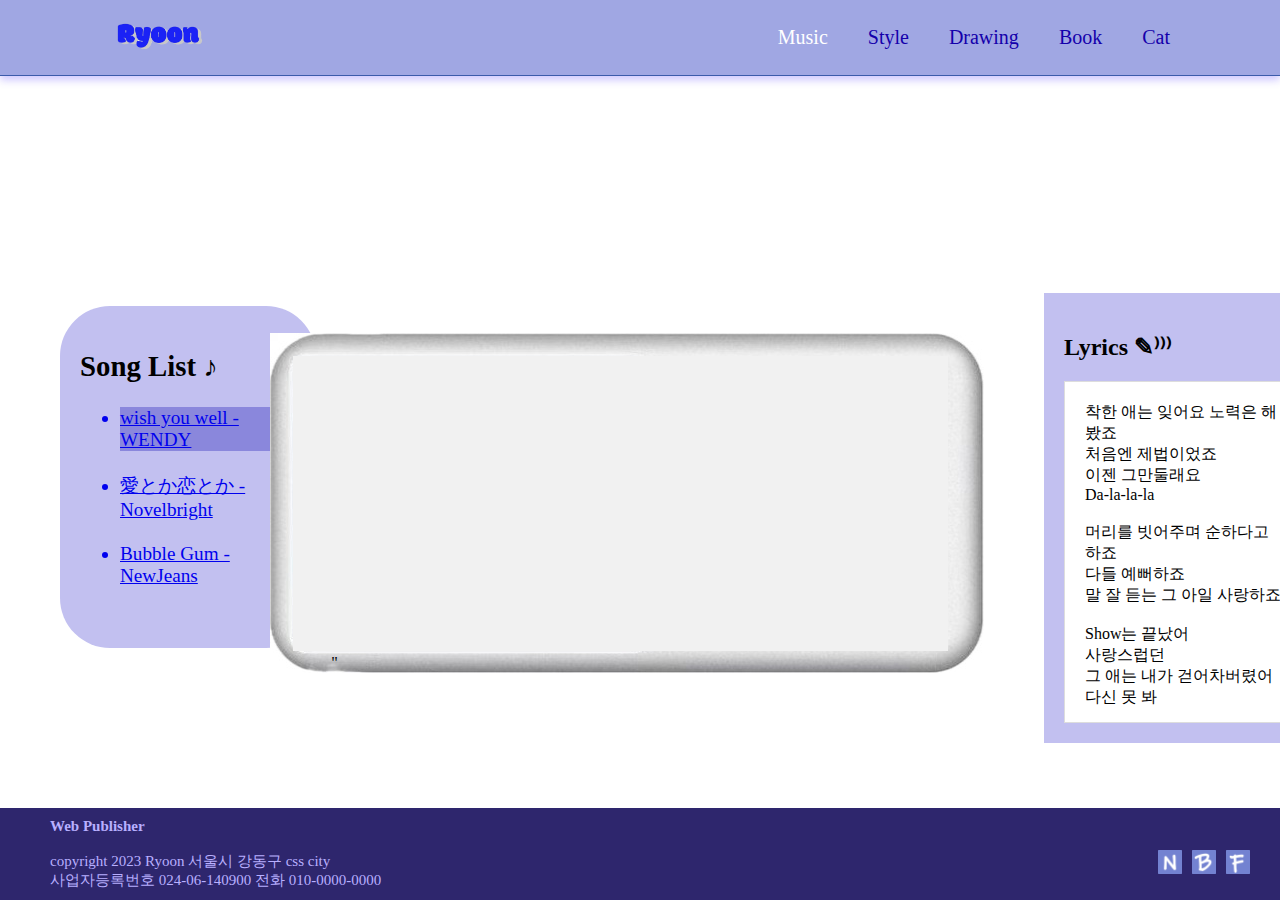
<file: music.html>
<!DOCTYPE html>
<html lang="en">
<head>
    <meta charset="UTF-8">
    <meta name="viewport" content="width=device-width, initial-scale=1.0">
    <title>music</title>
    <link rel="stylesheet" href="styles.css">
    <style>
        body {
    margin: 0;
    padding: 0;
    display: flex;
    flex-direction: column;
    min-height: 100vh;
}

.container {
            display: flex;
            flex: 1;
        }

        .left-panel {
            width: 20%;
            height: 100%;
            background-color: #c2c0f0;
            border-radius: 50px;
            margin: 230px 60px 0 60px;
            padding: 20px;
            box-sizing: border-box;
            overflow: auto;
            font-size: larger;
        }

        .center-panel {
            position: relative;
            margin-top: 30px;
            display: flex;
            justify-content: center;
            align-items: center;
            flex: 1; 
        }

        .center-panel img {
            max-width: 100%;
        }

        .center-panel .video {
            position: absolute;
            right: 43%;
        }

        .right-panel {
            width: 300px;
            background-color: #c2c0f0;
            margin: 30px 60px 0 60px;
            padding: 20px;
            box-sizing: border-box;
        }

        .lyric-box {
            background-color: white;
            border: 1px solid #ddd;
            padding: 20px;
            width: 200px;
            height: 300px; 
            overflow: auto; 
        }

        footer {
            width: 100%;
            background-color: #2e266d;
            padding: 10px 20px;
            box-sizing: border-box;
            position: fixed;
            bottom: 0;
            left: 0;
            display: flex;
            justify-content: space-between;
            align-items: center;
        }

        .footer2 {
            display: flex;
            gap: 10px;
            margin-top: 20px;
        }

        .footer2 img {
            width: 24px;
            height: 24px;
        }
    </style>
</head>
<body>
    <header>
        <nav>
            <div class="logo"><a href="index.html"><img src="img/logo.png" alt="logo"></a></div>
            <ul>
                <li style="color: white;"><a href="music.html">Music</a></li>
                <li><a href="style.html">Style</a></li>
                <li><a href="drawing.html">Drawing</a></li>
                <li><a href="book.html">Book</a></li>
                <li><a href="cat.html">Cat</a></li>
            </ul>
        </nav>
    </header>

    
    <div class="container">
        <div class="left-panel">
            <h2>Song List ♪</h2>
            <ul>
                <a href="music.html"><li style="background-color: #8a87dc;">wish you well - WENDY</li></a><br>
                <a href="music2.html"><li>愛とか恋とか - Novelbright</li></a><br>
                <a href="music3.html"><li>Bubble Gum - NewJeans</li></a><br>
               
                
            </ul>
        </div>
        <div class="center-panel">
            <img src="img/musicplayer.jpg" alt="Playlist Image" style="width: 800px; margin-left: auto; margin-right: auto; display: block;">
            <div class="video"><iframe width="560" height="315" src="https://www.youtube.com/embed/yIQgSDpwFEo?si=IZP7A0MCttR3lufo" title="YouTube video player" frameborder="0" allow="accelerometer; autoplay; clipboard-write; encrypted-media; gyroscope; picture-in-picture; web-share" referrerpolicy="strict-origin-when-cross-origin" allowfullscreen></iframe>"</div>
        
        <div class="right-panel">
            <h2>Lyrics ✎⁾⁾⁾</h2>
            <div class="lyric-box">
                착한 애는 잊어요
노력은 해봤죠<br>
처음엔 제법이었죠<br>
이젠 그만둘래요<br>
Da-la-la-la<br><br>

머리를 빗어주며
순하다고 하죠<br>
다들 예뻐하죠<br>
말 잘 듣는 그 아일
사랑하죠<br><br>

Show는 끝났어<br>
사랑스럽던<br>
그 애는 내가 걷어차버렸어<br>
다신 못 봐<br><br>

인형에 갇혀<br>
웃는 얼굴만 하던<br>
너완 끝났으니<br>
다시는 돌아오지 마<br><br>

I wish you hell<br>
I don't wish you well<br>
I wish you hell<br>
Yeah I wish you hell<br>
<br>

            </div>
        </div>
    </div>

    <footer>
        <div class="footer">
            <b>Web Publisher</b><br>
            <br>
            copyright 2023 Ryoon 서울시 강동구 css city<br>
            사업자등록번호 024-06-140900 전화 010-0000-0000
        </div>
        <div class="footer2">
            <a href="#"><img src="img/n.png"></a>
            <a href="#"><img src="img/b.png"></a>
            <a href="#"><img src="img/f.png"></a>
        </div>
        
    </footer>
</body>
</html>
</file>
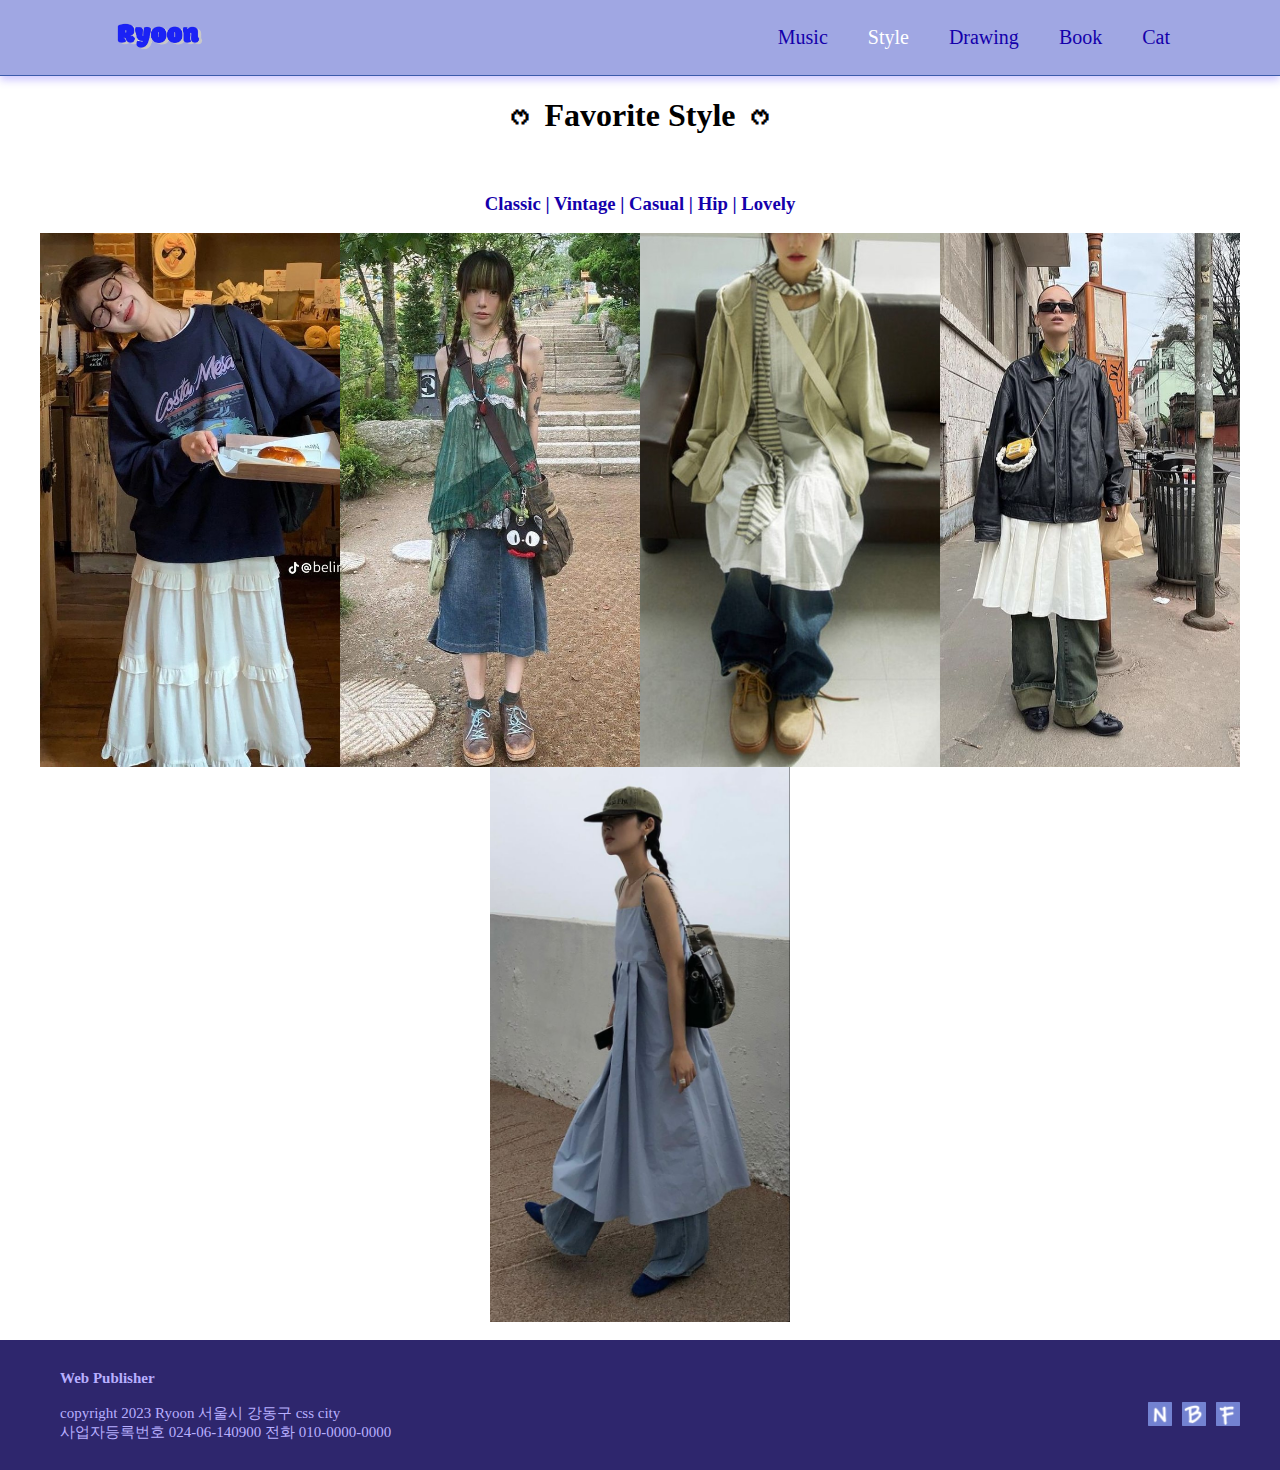
<file: style.html>
<!DOCTYPE html>
<html lang="en">
<head>
    <meta charset="UTF-8">
    <meta name="viewport" content="width=device-width, initial-scale=1.0">
    <title>Style</title>
    <link rel="stylesheet" href="styles.css">
    <style>
        #style-container {
            display: flex;
            flex-wrap: wrap;
            justify-content: center;
        }
        img {   
            width: 300px;
            object-fit: cover;
        }

        #style-container img {
            width: 300px;
            object-fit: cover;
            transition: transform 0.3s ease; 
        }

        #style-container img:hover {
            transform: scale(1.1); 
        }
    </style>
</head>
<body>
    <header>
        <nav>
            <div class="logo"><a href="index.html"><img src="img/logo.png" alt="logo"></a></div>
            <ul>
                <li><a href="music.html">Music</a></li>
                <li style="color: white;"><a href="style.html">Style</a></li>
                <li><a href="drawing.html">Drawing</a></li>
                <li><a href="book.html">Book</a></li>
                <li><a href="cat.html">Cat</a></li>
            </ul>
        </nav>
    </header>

    <h1 style="text-align: center;">ᰔ Favorite Style ᰔ</h1><br>
    <h3 style="text-align: center; color: #1400ab;">Classic | Vintage | Casual | Hip | Lovely</h3>

    <div id="style-container">
        <img src="img/s1.jpg">
        <img src="img/s2.jpg">
        <img src="img/s3.jpg">
        <img src="img/s4.jpg">
        <img src="img/s5.jpg">
    </div>
<br>
    <footer>
        <div class="footer">
            <b>Web Publisher</b><br>
            <br>
            copyright 2023 Ryoon 서울시 강동구 css city<br>
            사업자등록번호 024-06-140900 전화 010-0000-0000
        </div>
        <div class="footer2">
            <a href="#"><img src="img/n.png"></a>
            <a href="#"><img src="img/b.png"></a>
            <a href="#"><img src="img/f.png"></a>
        </div>
        
    </footer>
</body>
</html>
</file>
<file: styles.css>
body {
    font-family: 'ink free','Kim jung chul Script';
    margin: 0;
    padding: 0;
}
.logo img {
    margin-left: 100px;
    width: 100px;  
}

header nav {
    display: flex;
    justify-content: space-between;
    align-items: center;
    padding: 10px;
    border-bottom: solid 1px rgb(59, 91, 171);
    background-color: rgba(97, 108, 208, 0.6);
    box-shadow: 0 4px 8px rgba(93, 69, 255, 0.3); 
    z-index: 1;
}

header nav ul {
    color: #1400ab;
    list-style-type: none;
    display: flex;
    margin-right: 100px;
}

header nav ul li {
    font-size: 20px;
    margin-right: 40px;
}

header nav ul li:last-child {
    margin-right: 0;
}

header nav ul li a {
    text-decoration: none; 
    color: inherit; 
}


main {
    width: 100%;
    display: flex;
}

.left {
    width: 40%;
    text-align: center;
    background-image: url("img/left.jpg");
    margin-top: 5px;
    padding: 20px;
    box-sizing: border-box;
}
.click {
    color: #1400ab;
    font-family: 'ink free';
    font-size: 40px;
    font-weight: bold;
    margin-right: 10px;
}

.right {
    width: 60%;
    position: relative;
}

.right div a {
    text-decoration: none; 
}

.right img {
    display: block;
    margin: 10px auto;
    width: 70%;
    height: auto;
}


div button {
    width: auto;
    height: auto;
    margin-top: 30px;
    background-color: transparent;
    border: none;
    padding: 0;
    display: flex;
    justify-content: center;
    align-items: center;
}

div img {
    max-width: 100%;
    height: auto;
}


#button1 {
    font-size: 40px;
    position: absolute;
    top: 12%;
    right: 31%;
    transform: translate(-50%, -50%);
    background-image: url(img/1.jpg);
    background-size: 400px; 
}

#button2 {
    font-size: 40px;
    position: absolute;
    top: 27%;
    left: 320px;
    transform: translate(-50%, -50%);
    background-image: url(img/2.jpg);
    background-size: 300px;
}

#button3 {
    font-size: 40px;
    position: absolute;
    top: 40%;
    right: 16%;
    transform: translate(-50%, -50%);
    background-image: url(img/3.jpg);
    background-size: 280px; 
}

#button4 {
    font-size: 40px;
    position: absolute;
    top: 60%;
    left: 31%;
    transform: translate(-50%, -50%);
    background-image: url(img/4.jpg);
    background-size: 270px; 
}

#button5 {
    font-size: 40px;
    position: absolute;
    bottom: 13%;
    left: 73%;
    transform: translate(-50%, -50%);
    background-image: url(img/5.jpg);
    background-size: 290px; 
}
footer {
    background-color: #2e266d;
    padding: 30px;
    text-align: center;
}

.footer {
    color: #b8afff;
    font-size: 15px;
    text-align: left;
    margin-left: 30px;
}
.footer2 {
    display: flex;
    justify-content: flex-end;
    align-items: center;
    padding: 10px;
    margin-top: -50px;
    gap: 10px;
}

.footer2 img {
    width: 24px;
    height: 24px;
}

.footer2 img:first-child {
    margin-left: 0; 
}
</file>
